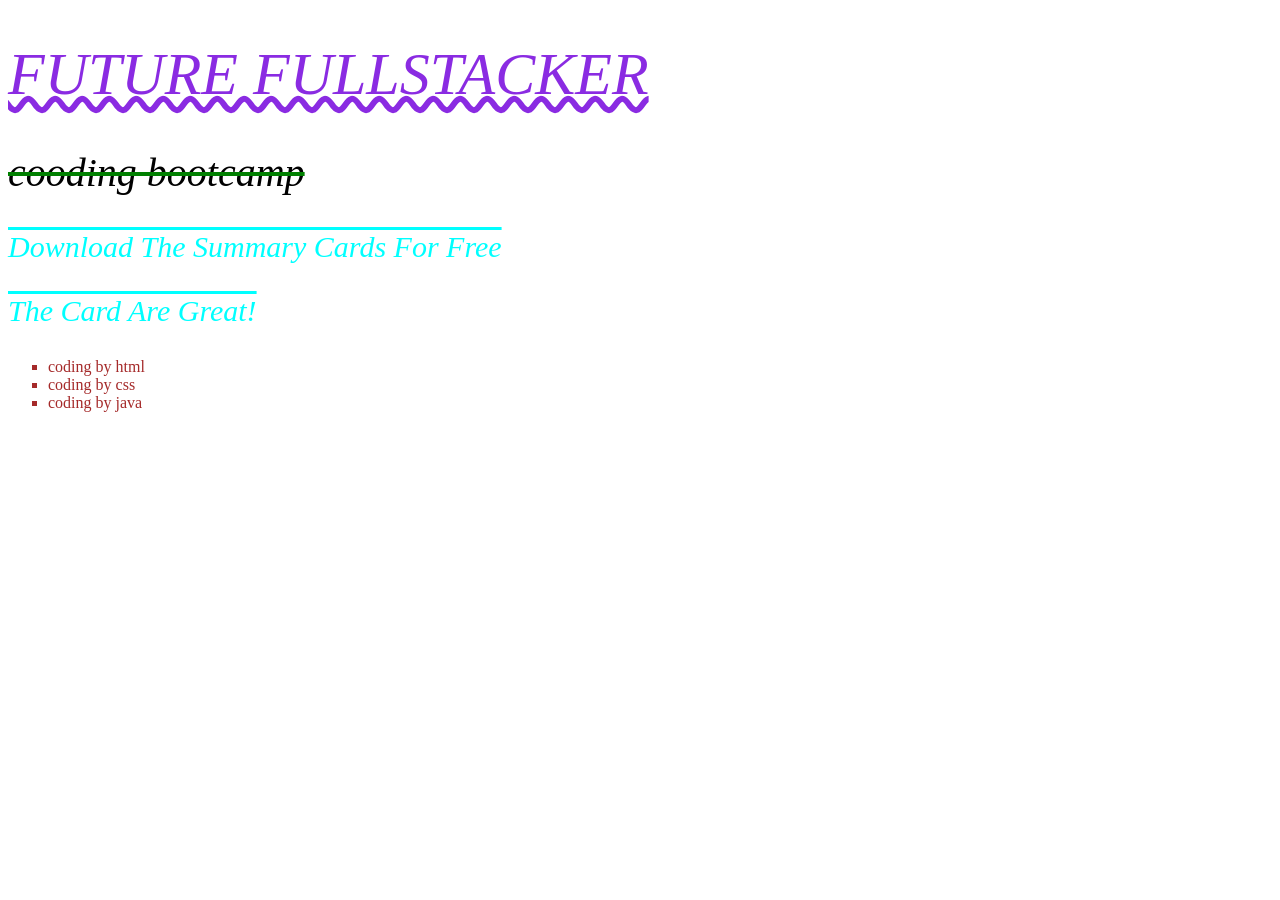
<file: index.html>
<!DOCTYPE html>
<html lang="en">
<head>
    <meta charset="UTF-8">
    <meta name="viewport" content="width=device-width, initial-scale=1.0">
    <link rel="stylesheet" href="app.css">
    <title>text styling</title>
</head>
<body>
    
    <h1>Future Fullstacker</h1>
    <h2>cooding bootcamp</h2>
    <p>Download the summary cards for free</p>
    <p>The card are great!</p> 
    <ul> 
        <li> coding by html</li>
        <li>coding by css</li>
        <li>coding by java</li>
    </ul>
    
    
</body>
</html>
</file>
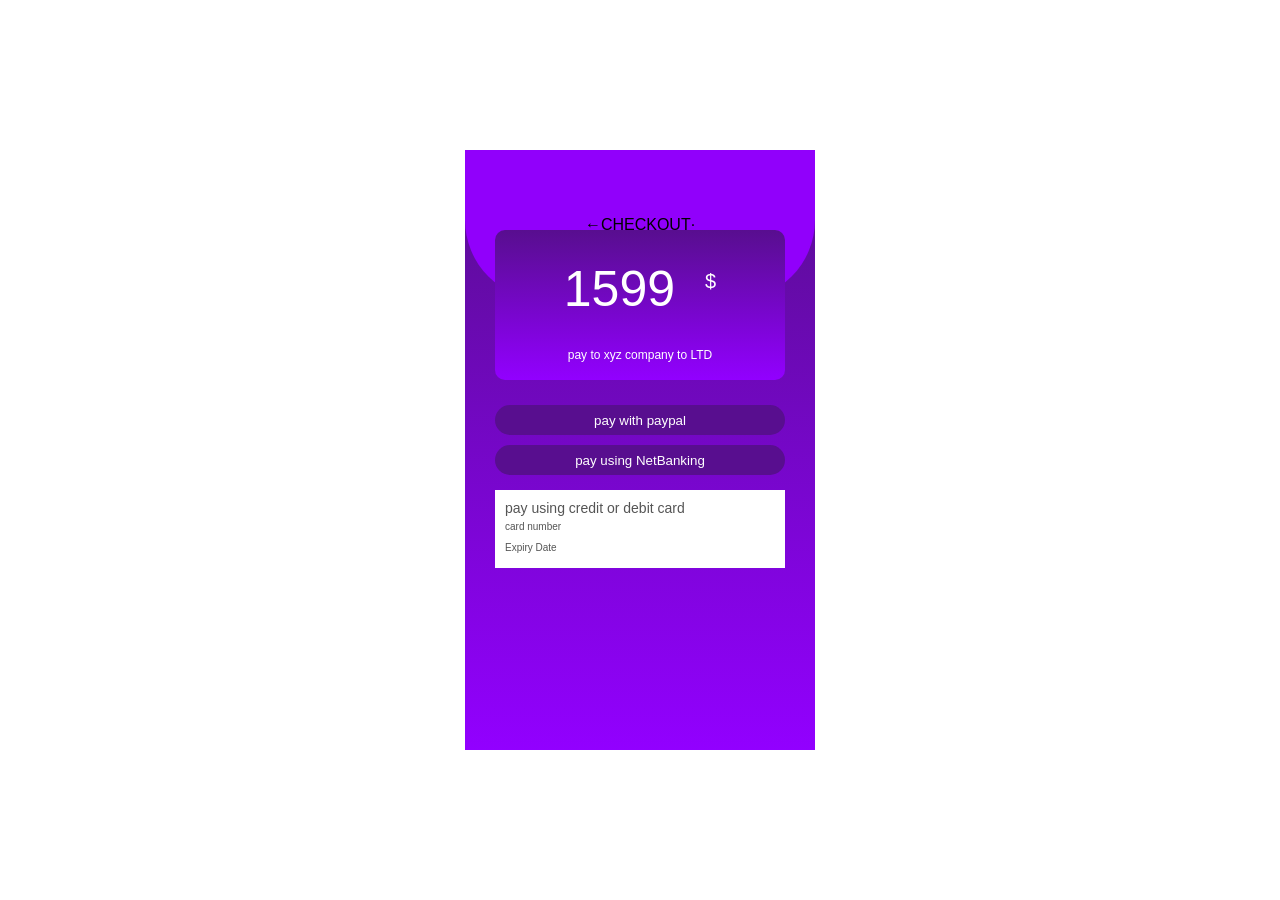
<file: check.html>
<!DOCTYPE html>
<html lang="en">
<head>
    <meta charset="UTF-8">
    <meta name="viewport" content="width=device-width, initial-scale=1.0">
    <title>create mobile payment page design</title>
    <link rel="stylesheet" href="style.css">
</head>
   <body>
       <div class="app-container">
         <div class="top-box">
           <p><span class="left-icon">&#x2190;</span>CHECKOUT<span class="right-icon">&#xb7;</span></p> 
          </div>
          <div class="middle-box">
            <h1>1599<span>$</span></h1>
            <p>pay to xyz company to LTD</p>
          </div>
          <div class="bottom-box">
            <button type="button" class="payment-option-btn">pay with paypal</button>
            <button type="button" class="payment-option-btn">pay using NetBanking</button>
          </div>
          <div class="card-details">
            <p>pay using credit or debit card</p>
            <div class="card-num-field-group">
                <label>card number</label><br
                <input type="text" class="card-num-field" placeholder="xxxx-xxxx-xxxx-xxxx">
            </div>
            <div class="date-field-group">
                <label>Expiry Date</label><br
                <input type="text" class="date-field
                <input type="text" class="yyyy">
                
          </div>
        </div>
    </body>
</html>
    <!--<div class="payment-info">
       < <h2>Mobile Payment</h2>
        <form>
            <label for="card-number">Card Number</label>
            <input type="text" id="card-number" name="card-number" placeholder="1234 5678 9012 3456" required>

            <label for="expiry">Expiry Date</label>
            <input type="text" id="expiry" name="expiry" placeholder="MM/YY" required>

            <label for="cvv">CVV</label>
            <input type="password" id="cvv" name="cvv" placeholder="123" required>

            <label for="name">Cardholder Name</label>
            <input type="text" id="name" name="name" placeholder="Name on Card" required>

            <button type="submit">Pay Now</button>
        </form>
</div>
  </div>
</div> -->
</file>
<file: app.css>
h1{
    color: blueviolet;
    font-size: 60px;
    font-weight: 500;
    text-decoration: underline wavy;
    font-style: italic;
    text-transform: uppercase;
}
h2{
    color: black;
    font-size: 40px;
    font-weight: 300;
    text-decoration: line-through green;
    font-style: oblique;
    text-transform: lowercase;
} 
p{
    color: aqua;
    font-size: 30px;
    font-weight: 200;
    text-decoration: overline;
    font-style: oblique 30deg;
    text-transform: capitalize;
}
ul{
    list-style-type: square;
    color: brown;
}
</file>
<file: style.css>
*{
    margin:0;
    padding:0;
}
body
{
    font-family: sans-serif;
}
.app-container
{
    height: 100vh;
    max-height: 600px;
    width: 350px;
    max-width: 100vw;
    background-image: linear-gradient(#580e8f, #9200ff);
    position: absolute;
    top: 50%;
    left: 50%;
    transform: translate(-50%, -50%);
}
.top-box
{  
    height:150px;
    background-color: #9100fb;
    border-bottom-left-radius: 80px;
    border-bottom-right-radius: 80px;

}
.top-box p
{
    text-align: center;
    display: flex;
    align-items: center;
    justify-content: center;
    height: 100%;
}
.left-icon
{ 
    float: left;
    margin-left: 30px;
}
.right-icon
{ 
    float: right;
    margin-right: 30px;
}
.middle-box
{
    height: 150px;
    background-image: linear-gradient(#580e8f,#9200ff);
    margin: -70px 30px 20px;
    color: #fff;
    text-align: center;
    font-size: 12px;
    border-radius: 10px;
}
.middle-box h1 
{ 
    padding-top: 30px;
    padding-bottom: 30px;
    font-size: 50px;
    font-weight: normal;

}
.middle-box h1 span
{
    font-size: 20px;
    margin-left: 30px;
    bottom: 18px;
    position: relative;
}
.payment-option-btn
{
    color:#fff;
    margin: 5px 30px;
    height: 30px;
    border-radius: 15px;
    background-color: #580e8f;
    border: none;
    width: 290px;
    cursor: pointer;
}
.card-details
{
    background: #fff;
    color: #555;
    margin: 10px 30px;
    padding: 10px;
}
.card-details p 
{
    font-size: 14px;
}
.card-details label
{
    font-size: 10px;
    line-height: 20px;
}
</file>
